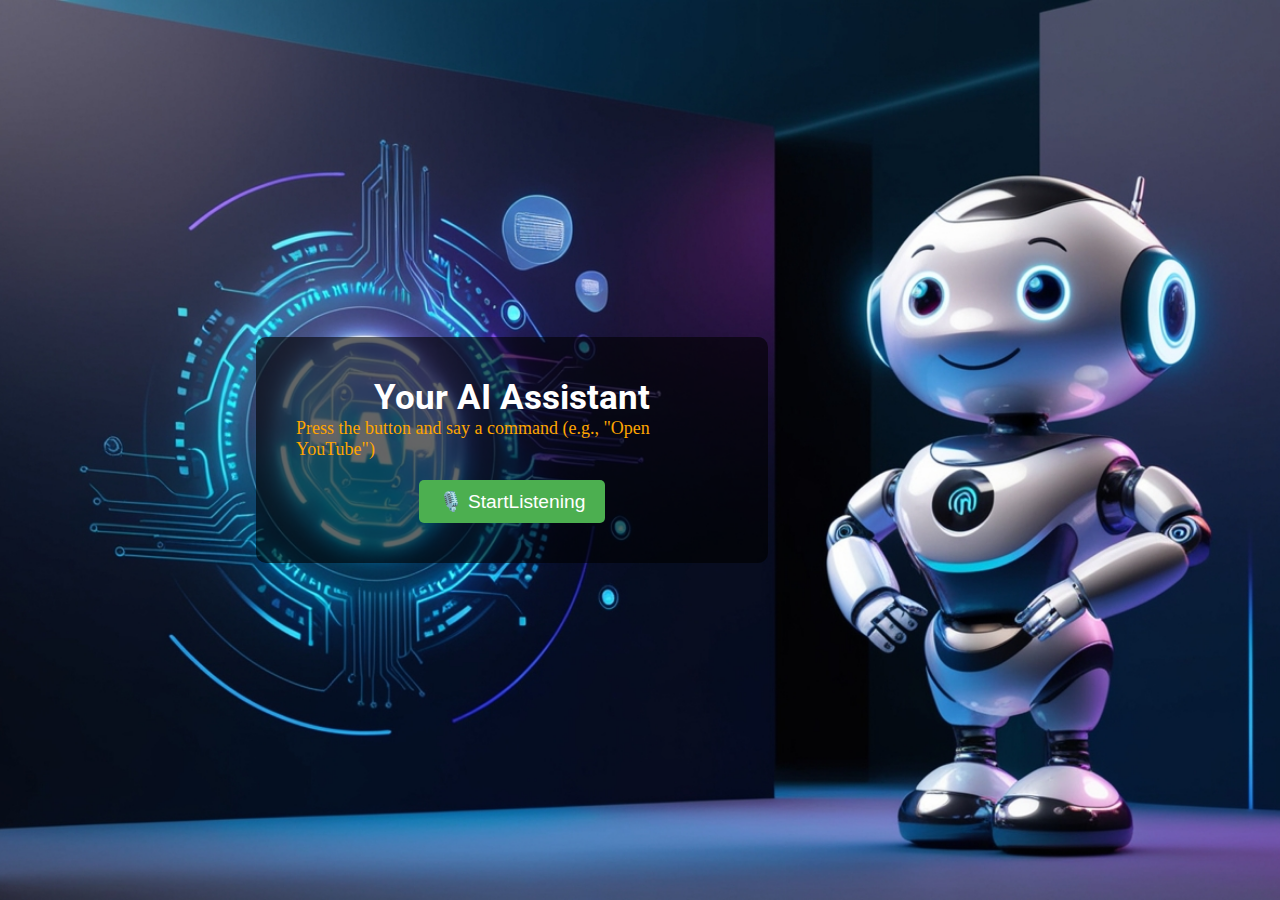
<file: HarshStudy/Websites/Voice Assistant/index.html>
<!DOCTYPE html>
<html lang="en">
    <head>
        <meta charset="UTF-8">
        <meta name="viewport" content="width=device-width, initial-scale=1.0">
        <title>AI Assistant</title>
        <link rel="stylesheet" href="style.css">

    </head>
    <body>
        <div class="container">
            <h1>Your AI Assistant</h1>
            <p>Press the button and say a command (e.g., "Open YouTube")</p>
            <button id="listen-btn" class="btn">🎙️ StartListening</button>
        </div>

        <script src="script.js"></script>
    </body>
</html>
</file>
<file: HarshStudy/Websites/Voice Assistant/style.css>
@import url('https://fonts.googleapis.com/css2?family=Roboto:wght@400;700;900&display=swap');

* {
    padding: 0;
    margin: 0;
    box-sizing: border-box;
}

html,
body {
    height: 100%;
    width: 100%;
}

body {
    width: 100vw;
    height: 100vh;
    display: flex;
    justify-content: center;
    align-items: center;
    color: white;
    background-image: url(images/robobg.jpg);
    background-size: cover;
    background-position: center;
    background-repeat: no-repeat;
    position: relative;
    overflow: hidden;
}

.container {
    padding: 40px;
    position: absolute;
    left: 20%;
    background-color: rgba(0, 0, 0, 0.6);
    border-radius: 10px;
    width: 40%;
    display: flex;
    align-items: center;
    justify-content: center;
    flex-direction: column;
}

h1 {
    font-size: 35px;
    font-family: "Roboto";

}

p {
    color: orange;
    font-size: 18px;
}

.btn {
    margin-top: 20px;
    padding: 10px 20px;
    font-size: 1.2em;
    cursor: pointer;
    color: #fff;
    background-color: #4CAF50;
    border: none;
    border-radius: 5px;
    transition: background-color 0.2s;
}

.btn:hover {
    background-color: #45a049;
}

.listening {
    animation: pulse 1s infinite;
    background-color: #FF6347;
}

@keyframes pulse {
    0% {
        transform: scale(1);
    }

    50% {
        transform: scale(1.1);
    }

    100% {
        transform: scale(1);
    }
}

@media screen and (max-width: 600px) {
    body {
        background-image: url(images/robobg.jpg);
        background-size: cover;
        background-position: calc(27%);
    }
    .container {
        width: 80%;
        left: 10%;
        padding: 30px;
    }
    h1 {
        font-size: 30px;
        text-align: center;
    }
    p {
        font-size: 16px;
        text-align: center;
    }
    .btn {
        font-size: 1em;
        padding: 8px 16px;
    }
}
</file>
